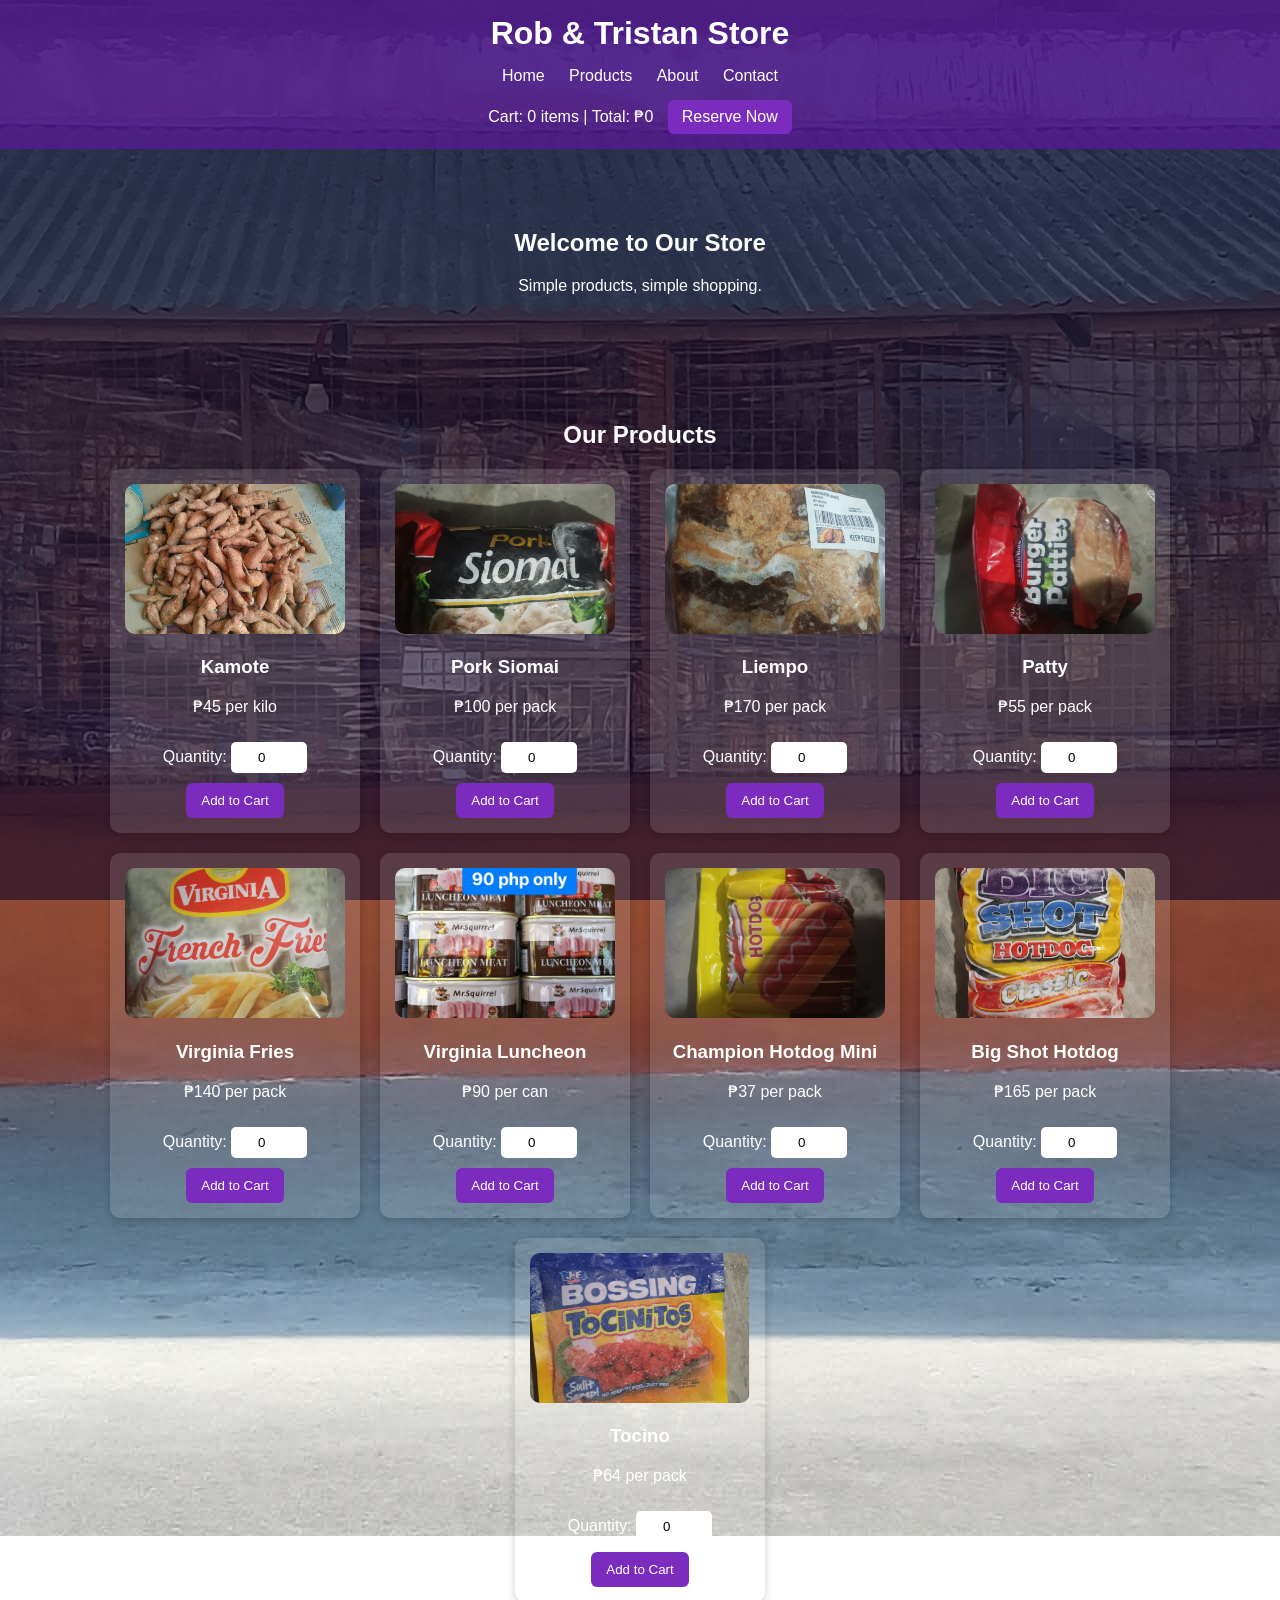
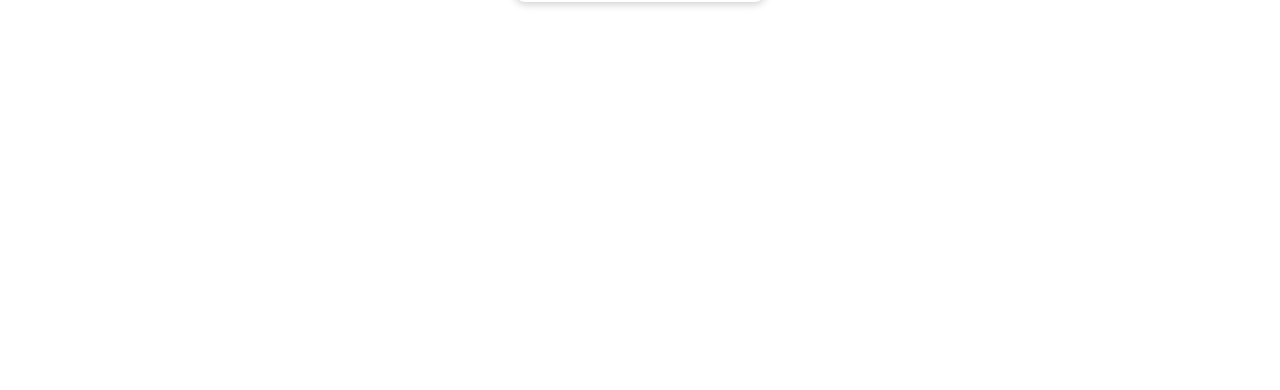
<file: index.html>
<!DOCTYPE html>
<html lang="en">
<head>
  <meta charset="UTF-8">
  <meta name="viewport" content="width=device-width, initial-scale=1.0">
  <title>R&T Store</title>
  <link rel="stylesheet" href="../css/style.css">
</head>
<body>

  <header>
    <h1>Rob & Tristan Store</h1>

    <nav>
      <a href="#home">Home</a>
      <a href="#products">Products</a>
      <a href="#about">About</a>
      <a href="#contact">Contact</a>
    </nav>

    <div class="cart-box">
  Cart: <span id="cart-count">0</span> items |
  Total: ₱<span id="cart-total">0</span>
  <a href="reservation.html" class="cart-link">Reserve Now</a>
</div>
      
    </div>
  </header>

  <section id="home" class="hero">
    <h2>Welcome to Our Store</h2>
    <p>Simple  products, simple shopping.</p>
  </section>

  <section id="products" class="products">
  <h2>Our Products</h2>

  <div class="product-list">
    <div class="product-card">
      <img src="../images/product1.jpg" alt="Kamote">
      <h3>Kamote</h3>
      <p>₱45 per kilo</p>

      <label for="qty-kamote">Quantity:</label>
      <input type="number" id="qty-kamote" min="0" value="0">

      <button onclick="addToCart('Kamote', 45, 'qty-kamote')">Add to Cart</button>
    </div>

    <div class="product-card">
      <img src="../images/porksiomai.jpg" alt="Pork Siomai">
      <h3>Pork Siomai</h3>
      <p>₱100 per pack</p>

      <label for="qty-porksiomai">Quantity:</label>
      <input type="number" id="qty-porksiomai" min="0" value="0">

      <button onclick="addToCart('Pork Siomai', 100, 'qty-porksiomai')">Add to Cart</button>
    </div>

    <div class="product-card">
      <img src="../images/liempo.jpg" alt="Liempo">
      <h3>Liempo</h3>
      <p>₱170 per pack</p>

      <label for="qty-liempo">Quantity:</label>
      <input type="number" id="qty-liempo" min="0" value="0">

      <button onclick="addToCart('Liempo', 170, 'qty-liempo')">Add to Cart</button>
    </div>

    <div class="product-card">
      <img src="../images/patty.jpg" alt="Burger Patty">
      <h3>Patty</h3>
      <p>₱55 per pack</p>

      <label for="qty-patty">Quantity:</label>
      <input type="number" id="qty-patty" min="0" value="0">

      <button onclick="addToCart('Patty', 55, 'qty-patty')">Add to Cart</button>
    </div>

    <div class="product-card">
      <img src="../images/fries.jpg" alt="Virginia Fries">
      <h3>Virginia Fries</h3>
      <p>₱140 per pack</p>

      <label for="qty-fries">Quantity:</label>
      <input type="number" id="qty-fries" min="0" value="0">

      <button onclick="addToCart('Virginia Fries', 140, 'qty-fries')">Add to Cart</button>
    </div>

    <div class="product-card">
      <img src="../images/luncheon.jpg" alt="Luncheon Meat">
      <h3>Virginia Luncheon</h3>
      <p>₱90 per can</p>

      <label for="qty-luncheon">Quantity:</label>
      <input type="number" id="qty-luncheon" min="0" value="0">

      <button onclick="addToCart('Virginia Luncheon', 90, 'qty-luncheon')">Add to Cart</button>
    </div>

    <div class="product-card">
      <img src="../images/hotdog.jpg" alt="Champion Hotdog Mini">
      <h3>Champion Hotdog Mini</h3>
      <p>₱37 per pack</p>

      <label for="qty-hotdog">Quantity:</label>
      <input type="number" id="qty-hotdog" min="0" value="0">

      <button onclick="addToCart('Champion Hotdog Mini', 37, 'qty-hotdog')">Add to Cart</button>
  </div>

   <div class="product-card">
      <img src="../images/bigshot.jpg" alt="Big Shot Hotdog">
      <h3>Big Shot Hotdog</h3>
      <p>₱165 per pack</p>

      <label for="qty-bigshot">Quantity:</label>
      <input type="number" id="qty-bigshot" min="0" value="0">

      <button onclick="addToCart('Big Shot Hotdog', 165, 'qty-bigshot')">Add to Cart</button>
  </div>

  <div class="product-card">
      <img src="../images/bossingtocino.png" alt="Tocino">
      <h3>Tocino</h3>
      <p>₱64 per pack</p>

      <label for="qty-tocino">Quantity:</label>
      <input type="number" id="qty-tocino" min="0" value="0">

      <button onclick="addToCart('Tocino', 64, 'qty-tocino')">Add to Cart</button>
  </div>
</section>
  <section id="about" class="about">
    <h2>About Us</h2>
    <p>We sell quality products at affordable prices.</p>
  </section>

  <section id="contact" class="contact">
    <h2>Contact</h2>
    <p>Email: robskiegelo@gmail.com</p>
    <p>Phone: 09983793959</p>
  </section>

  <script src="../javascript/script.js"></script>
</body>
</html>
</file>
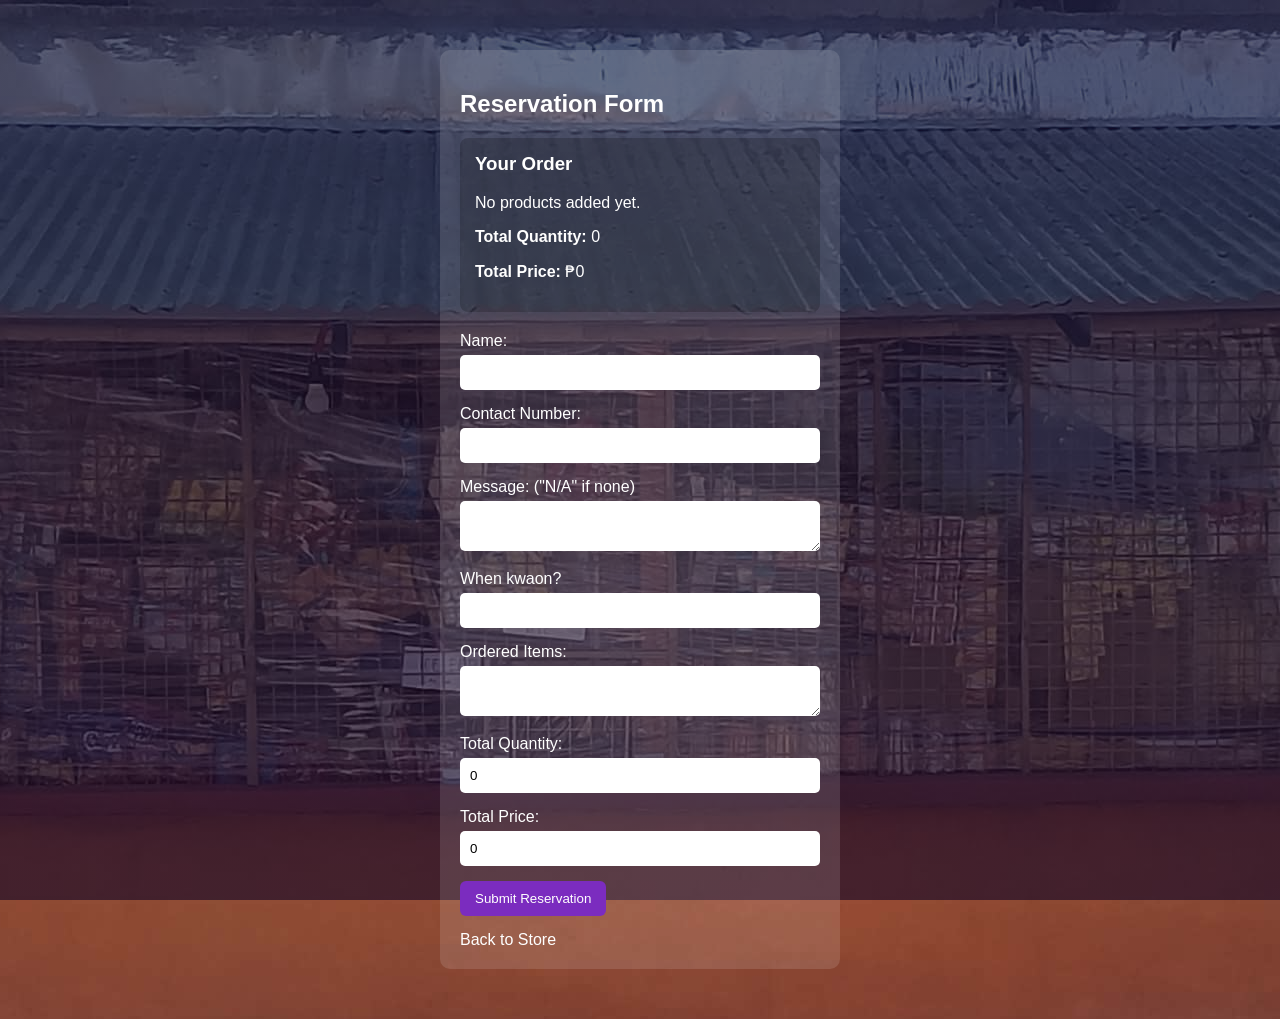
<file: reservation.html>
<!DOCTYPE html>
<html lang="en">
<head>
  <meta charset="UTF-8">
  <meta name="viewport" content="width=device-width, initial-scale=1.0">
  <title>Reservation Form</title>
  <link rel="stylesheet" href="../css/style.css">
</head>
<body>

  <div class="form-box">
    <h2>Reservation Form</h2>

    <div class="cart-summary">
      <h3>Your Order</h3>
      <div id="cart-items"></div>
      <p><strong>Total Quantity:</strong> <span id="total-quantity-text">0</span></p>
      <p><strong>Total Price:</strong> ₱<span id="total-price-text">0</span></p>
    </div>

    <form id="reservation-form"
      action="https://docs.google.com/forms/d/e/1FAIpQLSehVekEHJkjE8AmQXCyA8SgFd1ohybwMLyIJHW5XLn2lyBWzQ/formResponse"
      method="POST"
      target="_blank">

      <label for="name">Name:</label>
      <input type="text" id="name" name="entry.1474640450" required>

      <label for="contact">Contact Number:</label>
      <input type="text" id="contact" name="entry.525178952" required>

      <label for="message">Message: ("N/A" if none)</label>
      <textarea id="message" name="entry.767284745" required></textarea>

      <label for="pickup">When kwaon?</label>
      <input type="text" id="pickup" name="entry.876252423" required>

      <label for="order-list">Ordered Items:</label>
      <textarea id="order-list" name="entry.2051127903" readonly required></textarea>

      <label for="total-quantity">Total Quantity:</label>
      <input type="text" id="total-quantity" name="entry.955081378" readonly required>

      <label for="total-price">Total Price:</label>
<input type="text" id="total-price" name="entry.2094524185" readonly>

      <button type="submit">Submit Reservation</button>
    </form>

    <p id="success-message" style="display: none; margin-top: 15px;">
      Reservation submitted successfully.
    </p>

    <a href="index.html" class="back-link">Back to Store</a>
  </div>

  <script src="../javascript/script.js"></script>
</body>
</html>
</file>
<file: css/style.css>
html {
  scroll-behavior: smooth;
}

body {
  margin: 0;
  font-family: Arial, sans-serif;
  color: white;
  background:
    linear-gradient(rgba(25, 10, 40, 0.65), rgba(25, 10, 40, 0.65)),
    url("../images/background.jpg");
  background-size: auto;
  background-position: center top;
  background-repeat: no-repeat;
  background-attachment: fixed;
}

header {
  background: rgba(90, 24, 154, 0.7);
  text-align: center;
  padding: 15px;
}

header h1 {
  margin: 0;
}

nav {
  margin-top: 15px;
}

nav a {
  color: white;
  text-decoration: none;
  margin: 0 10px;
}

nav a:hover {
  color: #d8b4ff;
}

.cart-box {
  margin-top: 15px;
}

.cart-link {
  display: inline-block;
  margin-left: 10px;
  padding: 8px 14px;
  background: #7b2cbf;
  color: white;
  text-decoration: none;
  border-radius: 6px;
}

.cart-link:hover {
  background: #9d4edd;
}

.hero {
  text-align: center;
  padding: 60px 20px;
}

.products,
.about,
.contact {
  text-align: center;
  padding: 30px 20px;
}

.product-list {
  display: flex;
  justify-content: center;
  gap: 20px;
  flex-wrap: wrap;
}

.product-card {
  width: calc(33.33% - 20px);
  max-width: 220px;
  padding: 15px;
  border-radius: 10px;
  background: rgba(255, 255, 255, 0.12);
  box-shadow: 0 2px 8px rgba(0, 0, 0, 0.2);
}

.product-card img {
  width: 100%;
  height: 150px;
  object-fit: cover;
  border-radius: 10px;
}

.product-card input[type="number"] {
  width: 60px;
  padding: 8px;
  margin: 10px 0;
  border: none;
  border-radius: 5px;
  text-align: center;
}

.product-card button,
.reserve-btn,
.form-box button {
  background: #7b2cbf;
  color: white;
  border: none;
  padding: 10px 15px;
  border-radius: 6px;
  cursor: pointer;
}

.product-card button:hover,
.form-box button:hover,
.reserve-btn:hover {
  background: #9d4edd;
}

.form-box {
  width: 360px;
  margin: 50px auto;
  padding: 20px;
  background: rgba(255, 255, 255, 0.12);
  border-radius: 10px;
  color: white;
}

.form-box input,
.form-box textarea {
  width: 100%;
  padding: 10px;
  margin-top: 5px;
  margin-bottom: 15px;
  border: none;
  border-radius: 5px;
  box-sizing: border-box;
}

.cart-summary {
  margin-bottom: 20px;
  padding: 15px;
  border-radius: 8px;
  background: rgba(0, 0, 0, 0.2);
}

.cart-summary h3 {
  margin-top: 0;
}

.back-link {
  display: inline-block;
  margin-top: 15px;
  color: white;
  text-decoration: none;
}

.back-link:hover {
  color: #d8b4ff;
}
</file>
